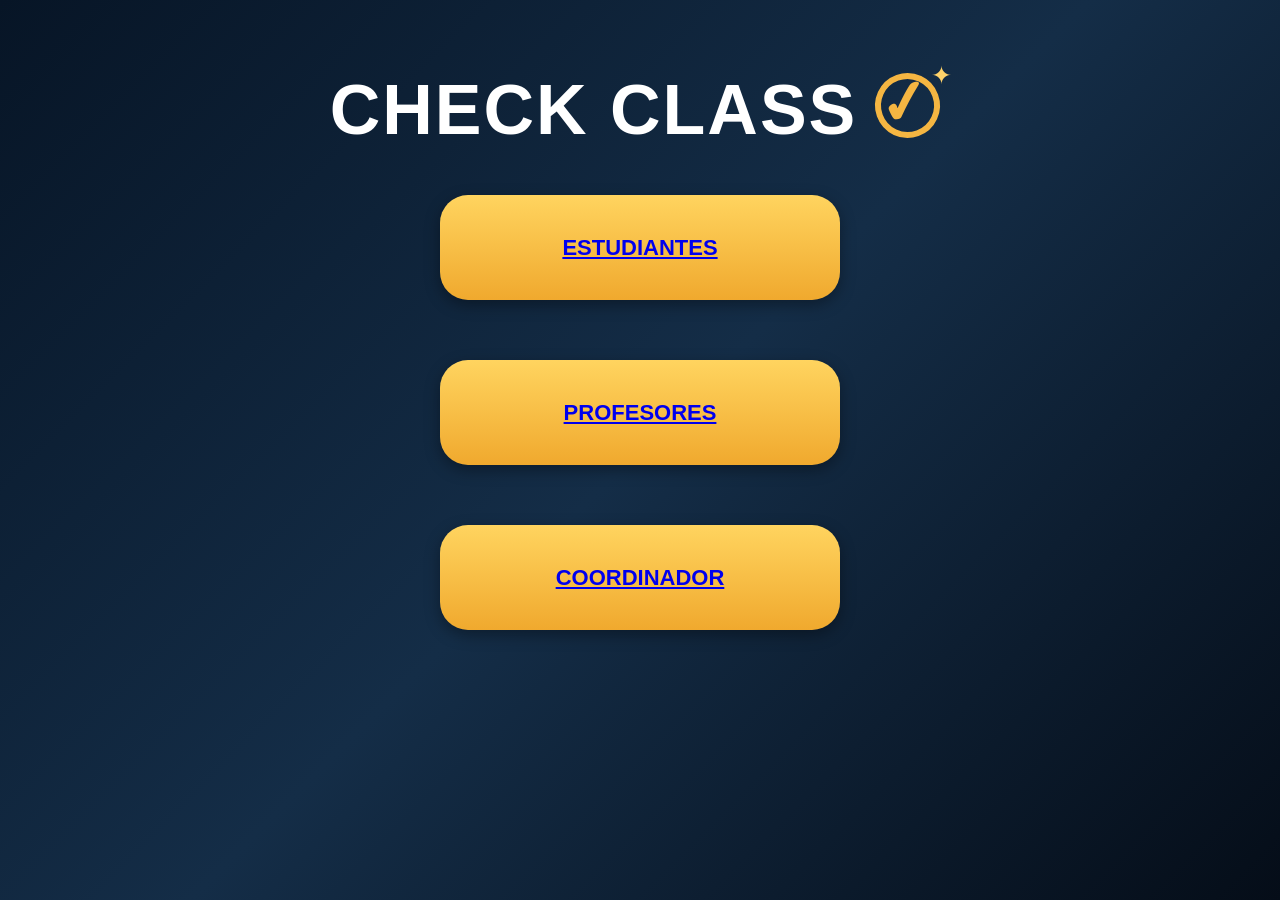
<file: index.html>
<!DOCTYPE html>
<html lang="es">

<head>
    <meta charset="UTF-8">
    <meta name="viewport" content="width=device-width, initial-scale=1.0">

    <title>CHECK CLASS</title>

    <link rel="stylesheet" href="style.css">
</head>

<body>

    <div class="pagina">

        <!-- TÍTULO -->
        <div class="encabezado">

            <h1 class="titulo">
                CHECK CLASS
            </h1>

            <!-- LOGO -->
            <div class="logo">

                <div class="circulo"></div>

                <div class="check">
                    ✓
                </div>

                <div class="estrella">
                    ✦
                </div>

            </div>

        </div>


        <!-- BOTONES -->
        <div class="botones">

            <button class="boton">
                <a href="ESTUDIANTES/index.html">ESTUDIANTES</a>
            </button>

            <button class="boton">
                <a href="PROFESORES/index.html">PROFESORES</a>
            </button>

            <button class="boton">
                <a href="COORDINADOR/index.html">COORDINADOR</a>
            </button>

        </div>

    </div>

</body>

</html>
</file>
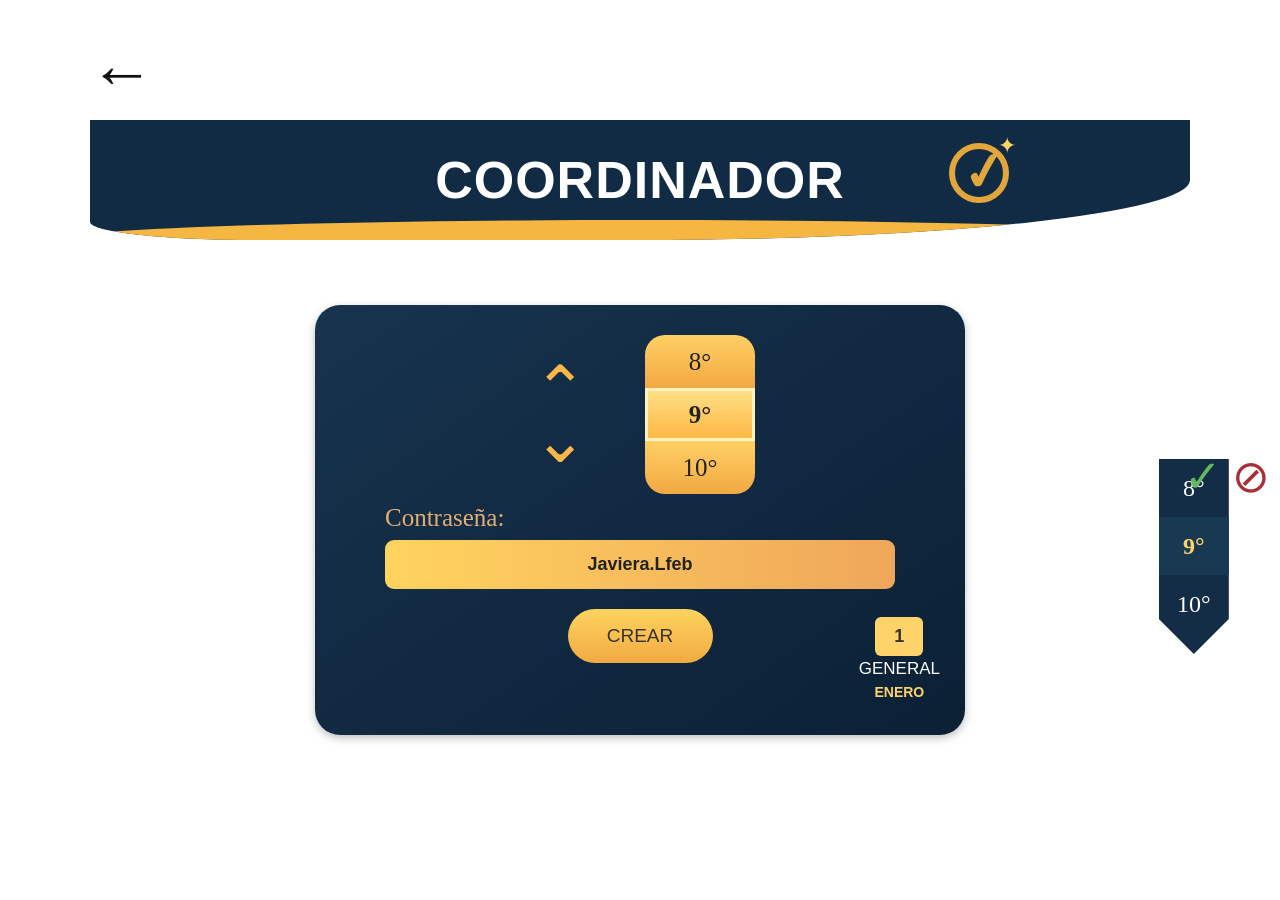
<file: COORDINADOR/index.html>
<!DOCTYPE html>
<html lang="es">
<head>
    <meta charset="UTF-8">
    <meta name="viewport" content="width=device-width, initial-scale=1.0">
    <title>Coordinador</title>

    <style>

        * {
            margin: 0;
            padding: 0;
            box-sizing: border-box;
        }

        body {
            background: white;
            font-family: Georgia, "Times New Roman", serif;
        }

        .pagina {
            width: 100%;
            min-height: 100vh;
            position: relative;
            padding: 35px 7%;
        }

        /* =========================
           FLECHA VOLVER
        ========================= */

        .volver {
            background: none;
            border: none;
            font-size: 65px;
            font-weight: bold;
            cursor: pointer;
            color: #111;
            margin-bottom: 10px;
        }


        /* =========================
           ENCABEZADO
        ========================= */

        .encabezado {
            height: 120px;
            background: #112b44;
            position: relative;

            display: flex;
            align-items: center;
            justify-content: center;

            margin-bottom: 65px;

            border-radius: 0 0 50% 15%;

            overflow: hidden;
        }

        .encabezado::after {
            content: "";
            position: absolute;

            width: 110%;
            height: 45px;

            background: #f5b642;

            bottom: -25px;
            left: -5%;

            border-radius: 50%;
        }

        .encabezado h1 {
            color: white;

            font-family: Arial, sans-serif;
            font-size: 52px;
            font-weight: bold;

            letter-spacing: 1px;

            position: relative;
            z-index: 2;
        }


        /* =========================
           LOGO MEJORADO
        ========================= */

        .logo {
            position: absolute;

            right: 16%;
            top: 18px;

            width: 75px;
            height: 75px;

            z-index: 5;
        }

        .logo-circulo {
            position: absolute;

            width: 60px;
            height: 60px;

            border: 6px solid #e2a63d;
            border-radius: 50%;

            right: 5px;
            top: 5px;
        }

        .logo-check {
            position: absolute;

            color: #e2a63d;

            font-family: Arial, sans-serif;

            font-size: 52px;
            font-weight: bold;

            right: 8px;
            top: 4px;

            transform: rotate(-8deg);
        }

        .logo-estrella {
            position: absolute;

            color: #ffd36a;

            font-size: 22px;

            right: -2px;
            top: -5px;
        }


        /* =========================
           TARJETA PRINCIPAL
        ========================= */

        .tarjeta {
            width: 650px;
            height: 430px;

            margin: auto;

            position: relative;

            background: linear-gradient(
                145deg,
                #17334e,
                #0b2035
            );

            border-radius: 25px;

            padding: 30px 70px;

            box-shadow: 0 3px 8px rgba(0,0,0,.25);
        }


        /* =========================
           PARTE SUPERIOR
        ========================= */

        .parte-superior {
            display: flex;
            justify-content: center;
            align-items: center;

            gap: 50px;

            margin-bottom: 10px;
        }


        /* =========================
           FLECHAS
        ========================= */

        .flechas {
            display: flex;
            flex-direction: column;
        }

        .flechas button {
            width: 70px;
            height: 50px;

            background: transparent;
            border: none;

            color: #ffb847;

            font-size: 65px;

            cursor: pointer;

            line-height: 35px;
        }

        .flechas button:hover {
            transform: scale(1.1);
        }


        /* =========================
           GRADOS
        ========================= */

        .grados {
            width: 110px;

            overflow: hidden;

            border-radius: 20px;
        }

        .grados button {
            display: block;

            width: 100%;
            height: 53px;

            border: none;

            background: linear-gradient(
                #ffd064,
                #f1a842
            );

            color: #222;

            font-family: Georgia, serif;

            font-size: 25px;

            cursor: pointer;
        }

        .grados button:hover {
            filter: brightness(1.1);
        }

        .grados button.activo {
            background: linear-gradient(
                #ffe18a,
                #ffb642
            );

            font-weight: bold;

            box-shadow: inset 0 0 0 3px #fff2bf;
        }


        /* =========================
           CONTRASEÑA
        ========================= */

        .tarjeta label {
            display: block;

            color: #e3ae72;

            font-size: 25px;

            margin: 5px 0 8px;
        }

        .tarjeta input {
            width: 100%;
            height: 49px;

            border: none;
            outline: none;

            border-radius: 9px;

            background: linear-gradient(
                90deg,
                #ffd45e,
                #efa65a
            );

            color: #222;

            text-align: center;

            font-family: Arial, sans-serif;

            font-size: 18px;
            font-weight: bold;
        }


        /* =========================
           BOTÓN CREAR
        ========================= */

        .crear {
            display: block;

            margin: 20px auto;

            width: 145px;
            height: 54px;

            border: none;

            border-radius: 30px;

            background: linear-gradient(
                #ffd45e,
                #f1aa43
            );

            color: #3b332b;

            font-family: Arial, sans-serif;

            font-size: 19px;

            cursor: pointer;
        }

        .crear:hover {
            transform: scale(1.05);
        }

        .crear:active {
            transform: scale(.95);
        }


        /* =========================
           GENERAL / MESES
        ========================= */

        .general {
            position: absolute;

            right: 25px;
            bottom: 35px;

            text-align: center;

            font-family: Arial, sans-serif;
        }

        .numero {
            width: 48px;
            height: 39px;

            display: flex;
            align-items: center;
            justify-content: center;

            margin: auto;

            border-radius: 6px;

            background: #ffd36a;

            color: #333;

            font-size: 18px;
            font-weight: bold;

            cursor: pointer;
        }

        .general p {
            color: white;

            font-size: 17px;

            margin-top: 3px;

            cursor: pointer;
        }

        .mes {
            color: #ffd36a;

            font-size: 14px;

            margin-top: 5px;

            font-weight: bold;

            cursor: pointer;
        }


        /* =========================
           SELECTOR LATERAL
        ========================= */

        .selector {
            position: absolute;

            right: 4%;
            top: 51%;

            width: 70px;
            height: 195px;

            background: #142d47;

            text-align: center;

            clip-path: polygon(
                0 0,
                100% 0,
                100% 82%,
                50% 100%,
                0 82%
            );

            overflow: hidden;
        }

        .nivel {
            height: 58px;

            display: flex;
            align-items: center;
            justify-content: center;

            color: white;

            font-size: 24px;

            cursor: pointer;
        }

        .nivel:hover {
            background: #234764;
        }

        .nivel.activo {
            color: #ffd36a;
            background: #193953;
            font-weight: bold;
        }


        /* =========================
           BOTONES VERDE Y ROJO
        ========================= */

        .estados {
            position: absolute;

            right: 0.8%;
            top: 50%;

            display: flex;

            gap: 10px;
        }

        .estados button {
            background: transparent;
            border: none;

            font-family: Arial, sans-serif;

            font-size: 45px;

            cursor: pointer;
        }

        .correcto {
            color: #63b861;
        }

        .prohibido {
            color: #a72f37;
        }


        /* =========================
           MENÚ DE MESES
        ========================= */

        .menu-meses {
            position: absolute;

            right: 20px;
            bottom: 85px;

            width: 145px;

            background: #142d47;

            border-radius: 15px;

            padding: 8px;

            display: none;

            box-shadow: 0 4px 15px rgba(0,0,0,.4);

            z-index: 20;
        }

        .menu-meses.mostrar {
            display: block;
        }

        .mes-opcion {
            width: 100%;

            padding: 9px;

            border: none;

            border-radius: 8px;

            background: transparent;

            color: white;

            font-size: 15px;

            cursor: pointer;
        }

        .mes-opcion:hover {
            background: #234764;
        }

        .mes-opcion.activo {
            background: #f5b642;
            color: #222;
            font-weight: bold;
        }


        /* =========================
           MENSAJE
        ========================= */

        .mensaje {
            position: fixed;

            left: 50%;
            bottom: 25px;

            transform: translateX(-50%);

            background: #112b44;

            color: white;

            padding: 12px 25px;

            border-radius: 25px;

            font-family: Arial, sans-serif;

            display: none;

            z-index: 100;
        }

        .mensaje.mostrar {
            display: block;
        }


        /* =========================
           RESPONSIVE
        ========================= */

        @media (max-width: 850px) {

            .tarjeta {
                width: 90%;
            }

            .selector,
            .estados {
                display: none;
            }

            .encabezado h1 {
                font-size: 38px;
            }

            .logo {
                right: 8%;
            }
        }


        @media (max-width: 600px) {

            .pagina {
                padding: 20px;
            }

            .encabezado {
                height: 100px;
            }

            .encabezado h1 {
                font-size: 28px;
            }

            .tarjeta {
                width: 100%;
                padding: 25px;
            }

            .parte-superior {
                gap: 20px;
            }

            .menu-meses {
                right: 10px;
            }
        }

    </style>
</head>


<body>

    <div class="pagina">

        <!-- =========================
             FLECHA VOLVER
        ========================= -->

        <button class="volver" onclick="volver()">
            ←
        </button>


        <!-- =========================
             ENCABEZADO
        ========================= -->

        <div class="encabezado">

            <h1>
                COORDINADOR
            </h1>

            <div class="logo">

                <div class="logo-circulo"></div>

                <div class="logo-check">
                    ✓
                </div>

                <div class="logo-estrella">
                    ✦
                </div>

            </div>

        </div>


        <!-- =========================
             TARJETA
        ========================= -->

        <div class="tarjeta">


            <!-- FLECHAS Y GRADOS -->

            <div class="parte-superior">

                <div class="flechas">

                    <!-- SUBIR GRADO -->
                    <button onclick="gradoAnterior()">
                        ⌃
                    </button>

                    <!-- BAJAR GRADO -->
                    <button onclick="gradoSiguiente()">
                        ⌄
                    </button>

                </div>


                <!-- GRADOS VISIBLES -->

                <div class="grados">

                    <button
                        id="gradoArriba"
                        onclick="seleccionarGrado(8)"
                    >
                        8°
                    </button>

                    <button
                        id="gradoActual"
                        onclick="seleccionarGrado(9)"
                        class="activo"
                    >
                        9°
                    </button>

                    <button
                        id="gradoAbajo"
                        onclick="seleccionarGrado(10)"
                    >
                        10°
                    </button>

                </div>

            </div>


            <!-- =========================
                 CONTRASEÑA
            ========================= -->

            <label for="password">
                Contraseña:
            </label>

            <input
                id="password"
                type="text"
                value="Javiera.Lfeb"
            >


            <!-- =========================
                 CREAR
            ========================= -->

            <button
                class="crear"
                onclick="crear()"
            >
                CREAR
            </button>


            <!-- =========================
                 GENERAL
            ========================= -->

            <div
                class="general"
                onclick="mostrarMeses()"
            >

                <div
                    class="numero"
                    id="numeroMes"
                >
                    1
                </div>

                <p>
                    GENERAL
                </p>

                <div
                    class="mes"
                    id="nombreMes"
                >
                    ENERO
                </div>

            </div>


            <!-- MENÚ DE MESES -->

            <div
                class="menu-meses"
                id="menuMeses"
            >

                <button class="mes-opcion" onclick="seleccionarMes(0)">
                    ENERO
                </button>

                <button class="mes-opcion" onclick="seleccionarMes(1)">
                    FEBRERO
                </button>

                <button class="mes-opcion" onclick="seleccionarMes(2)">
                    MARZO
                </button>

                <button class="mes-opcion" onclick="seleccionarMes(3)">
                    ABRIL
                </button>

                <button class="mes-opcion" onclick="seleccionarMes(4)">
                    MAYO
                </button>

                <button class="mes-opcion" onclick="seleccionarMes(5)">
                    JUNIO
                </button>

                <button class="mes-opcion" onclick="seleccionarMes(6)">
                    JULIO
                </button>

                <button class="mes-opcion" onclick="seleccionarMes(7)">
                    AGOSTO
                </button>

                <button class="mes-opcion" onclick="seleccionarMes(8)">
                    SEPTIEMBRE
                </button>

                <button class="mes-opcion" onclick="seleccionarMes(9)">
                    OCTUBRE
                </button>

                <button class="mes-opcion" onclick="seleccionarMes(10)">
                    NOVIEMBRE
                </button>

                <button class="mes-opcion" onclick="seleccionarMes(11)">
                    DICIEMBRE
                </button>

            </div>

        </div>


        <!-- =========================
             SELECTOR LATERAL
        ========================= -->

        <div class="selector">

            <div
                class="nivel"
                id="nivel8"
                onclick="seleccionarGrado(8)"
            >
                8°
            </div>

            <div
                class="nivel activo"
                id="nivel9"
                onclick="seleccionarGrado(9)"
            >
                9°
            </div>

            <div
                class="nivel"
                id="nivel10"
                onclick="seleccionarGrado(10)"
            >
                10°
            </div>

        </div>


        <!-- =========================
             BOTONES
        ========================= -->

        <div class="estados">

            <button
                class="correcto"
                onclick="aceptar()"
            >
                ✓
            </button>

            <button
                class="prohibido"
                onclick="cancelar()"
            >
                ⊘
            </button>

        </div>


        <!-- MENSAJE -->

        <div
            class="mensaje"
            id="mensaje"
        >
        </div>

    </div>


    <!-- =========================
         JAVASCRIPT
    ========================= -->

    <script>

        /* =========================
           DATOS
        ========================= */

        const grados = [6, 7, 8, 9, 10, 11];

        const meses = [
            "ENERO",
            "FEBRERO",
            "MARZO",
            "ABRIL",
            "MAYO",
            "JUNIO",
            "JULIO",
            "AGOSTO",
            "SEPTIEMBRE",
            "OCTUBRE",
            "NOVIEMBRE",
            "DICIEMBRE"
        ];

        let gradoSeleccionado = 9;

        let mesSeleccionado = 0;


        /* =========================
           CAMBIAR GRADO
        ========================= */

        function actualizarGrado() {

            const posicion =
                grados.indexOf(gradoSeleccionado);


            let arriba;

            let abajo;


            if (posicion === 0) {

                arriba = grados[0];

            } else {

                arriba = grados[posicion - 1];

            }


            if (posicion === grados.length - 1) {

                abajo = grados[grados.length - 1];

            } else {

                abajo = grados[posicion + 1];

            }


            document.getElementById(
                "gradoArriba"
            ).textContent = arriba + "°";


            document.getElementById(
                "gradoActual"
            ).textContent =
                gradoSeleccionado + "°";


            document.getElementById(
                "gradoAbajo"
            ).textContent = abajo + "°";


            document.getElementById(
                "gradoArriba"
            ).onclick =
                function () {
                    seleccionarGrado(arriba);
                };


            document.getElementById(
                "gradoActual"
            ).onclick =
                function () {
                    seleccionarGrado(gradoSeleccionado);
                };


            document.getElementById(
                "gradoAbajo"
            ).onclick =
                function () {
                    seleccionarGrado(abajo);
                };


            /* Selector lateral */

            const nivel8 =
                document.getElementById("nivel8");

            const nivel9 =
                document.getElementById("nivel9");

            const nivel10 =
                document.getElementById("nivel10");


            nivel8.textContent =
                gradoSeleccionado === 6 ||
                gradoSeleccionado === 7 ||
                gradoSeleccionado === 8
                    ? gradoSeleccionado + "°"
                    : arriba + "°";


            nivel9.textContent =
                gradoSeleccionado + "°";


            nivel10.textContent =
                abajo + "°";


            nivel8.classList.remove("activo");
            nivel9.classList.remove("activo");
            nivel10.classList.remove("activo");


            if (gradoSeleccionado === 6 ||
                gradoSeleccionado === 7 ||
                gradoSeleccionado === 8) {

                nivel8.classList.add("activo");

            } else {

                nivel9.classList.add("activo");

            }

        }


        function gradoAnterior() {

            const posicion =
                grados.indexOf(gradoSeleccionado);


            if (posicion > 0) {

                gradoSeleccionado =
                    grados[posicion - 1];

                actualizarGrado();

            }

        }


        function gradoSiguiente() {

            const posicion =
                grados.indexOf(gradoSeleccionado);


            if (posicion < grados.length - 1) {

                gradoSeleccionado =
                    grados[posicion + 1];

                actualizarGrado();

            }

        }


        function seleccionarGrado(grado) {

            gradoSeleccionado = grado;

            actualizarGrado();

            mostrarMensaje(
                "Grado seleccionado: " +
                grado + "°"
            );

        }


        /* =========================
           MESES
        ========================= */

        function actualizarMes() {

            document.getElementById(
                "numeroMes"
            ).textContent =
                mesSeleccionado + 1;


            document.getElementById(
                "nombreMes"
            ).textContent =
                meses[mesSeleccionado];


            const botones =
                document.querySelectorAll(
                    ".mes-opcion"
                );


            botones.forEach(
                function(boton, indice) {

                    boton.classList.remove(
                        "activo"
                    );

                    if (
                        indice ===
                        mesSeleccionado
                    ) {

                        boton.classList.add(
                            "activo"
                        );

                    }

                }
            );

        }


        function mostrarMeses() {

            const menu =
                document.getElementById(
                    "menuMeses"
                );

            menu.classList.toggle(
                "mostrar"
            );

        }


        function seleccionarMes(indice) {

            mesSeleccionado = indice;

            actualizarMes();

            document.getElementById(
                "menuMeses"
            ).classList.remove(
                "mostrar"
            );

            mostrarMensaje(
                "Mes seleccionado: " +
                meses[indice]
            );

        }


        /* =========================
           CREAR
        ========================= */

        function crear() {

            const password =
                document.getElementById(
                    "password"
                ).value;


            mostrarMensaje(
                "Creado: " +
                gradoSeleccionado +
                "° - " +
                meses[mesSeleccionado]
            );

        }


        /* =========================
           BOTÓN VERDE
        ========================= */

        function aceptar() {

            mostrarMensaje(
                "✓ Selección aceptada"
            );

        }


        /* =========================
           BOTÓN ROJO
        ========================= */

        function cancelar() {

            mostrarMensaje(
                "⊘ Selección cancelada"
            );

        }


        /* =========================
           VOLVER
        ========================= */

        function volver() {

            mostrarMensaje(
                "Volviendo..."
            );

        }


        /* =========================
           MENSAJES
        ========================= */

        function mostrarMensaje(texto) {

            const mensaje =
                document.getElementById(
                    "mensaje"
                );


            mensaje.textContent = texto;

            mensaje.classList.add(
                "mostrar"
            );


            setTimeout(
                function() {

                    mensaje.classList.remove(
                        "mostrar"
                    );

                },
                2000
            );

        }


        /* =========================
           INICIO
        ========================= */

        actualizarGrado();

        actualizarMes();


    </script>

</body>
</html>
</file>
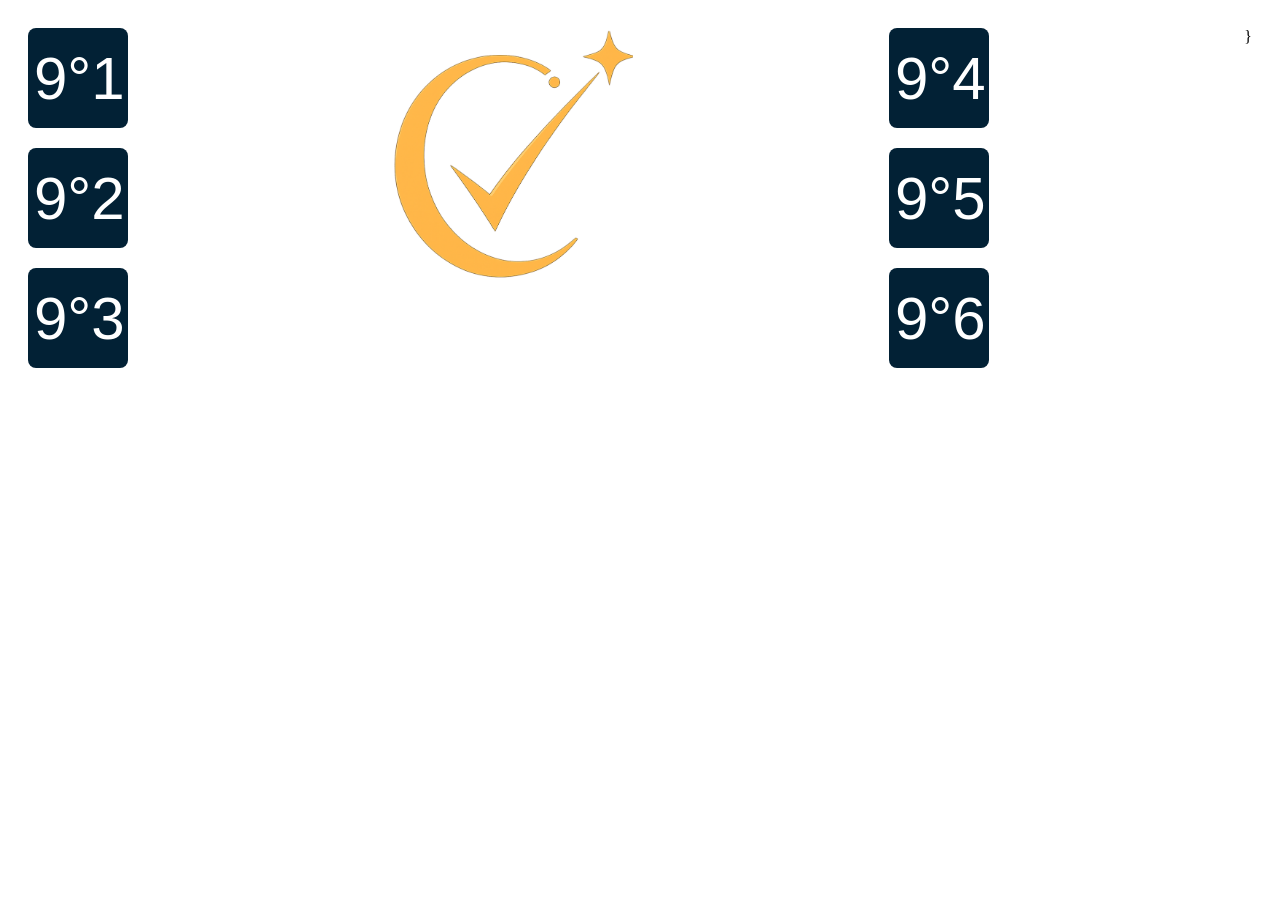
<file: ESTUDIANTES/index.html>
<!DOCTYPE html>
<html lang="en">
<head>
    <meta charset="UTF-8">
    <meta name="viewport" content="width=device-width, initial-scale=1.0">
    <title>Document</title>
    <link rel="stylesheet" href="styles.css">
</head>
<body>
    <!DOCTYPE html>
<html lang="es">
<head>
  <meta charset="UTF-8">
  <meta name="viewport" content="width=device-width, initial-scale=1.0">
  <title>ESTUDIANTES</title>

  <link rel="stylesheet" href="styles.css">
</head>

<body>

  <div class="contenedor">

    <div class="izquierda">
      <button class="boton-principal1">9°1</button>
      <button class="boton-principal1">9°2</button>
      <button class="boton-principal1">9°3</button>
    </div>
<img class="imagen-centro" src="logo.png" alt="Imagen de estudiantes">
    <div class="derecha">
      <button class="boton-principal">9°4</button>
      <button class="boton-principal">9°5</button>
      <button class="boton-principal">9°6</button>
    </div>
}
  </div>


</body>
</html>
</body>
</html>
</file>
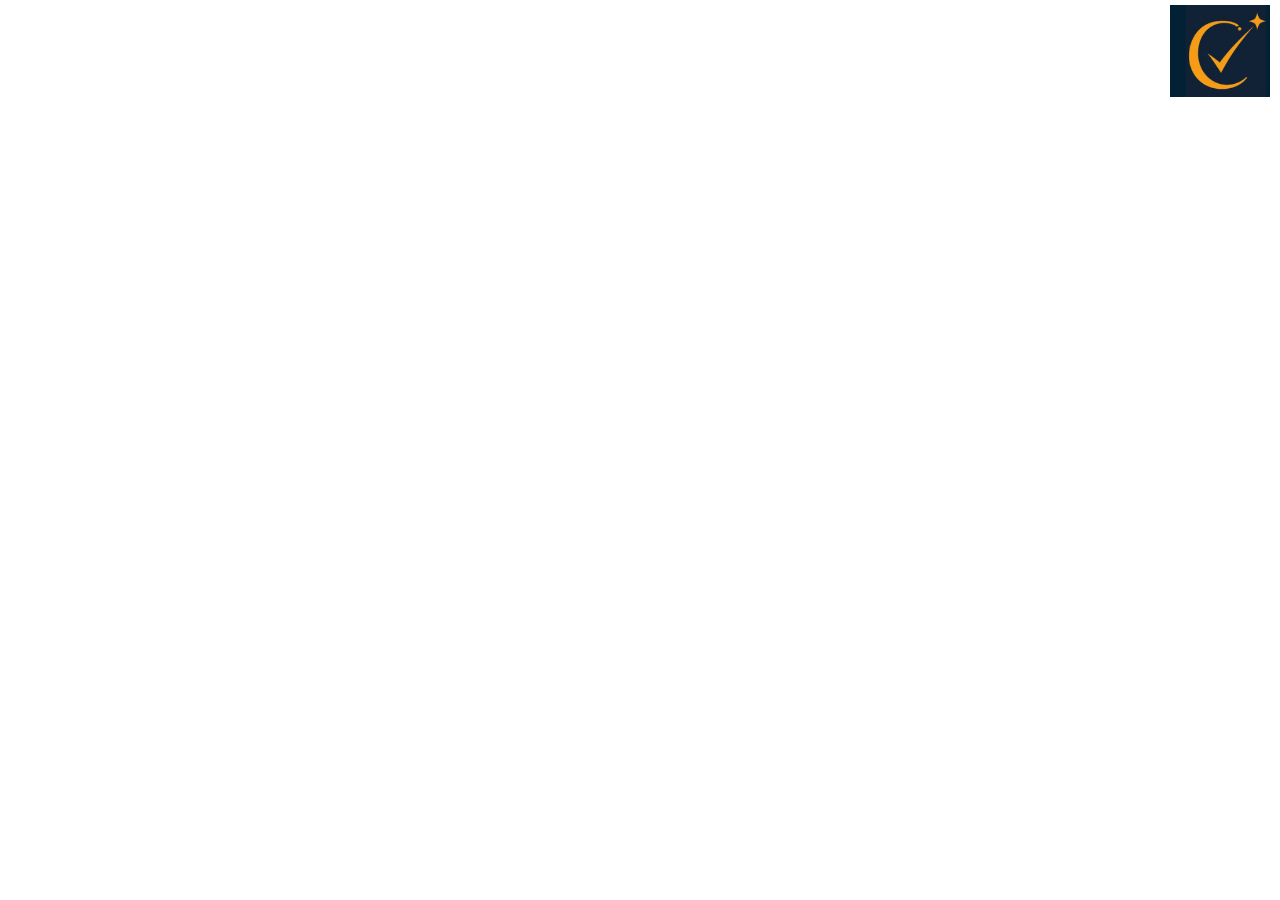
<file: linea de arriba/index.html>
<!DOCTYPE html>
<html lang="es">
<head>
    <meta charset="UTF-8">
    <meta name="viewport" content="width=device-width, initial-scale=1.0">
    <title>imagen del logo</title>
    <link rel="stylesheet" href="styles.css">
</head>
<body>
    <img src="logo 2.png" alt="Imagen del logo" class="logo">
</body>
</html>
</file>
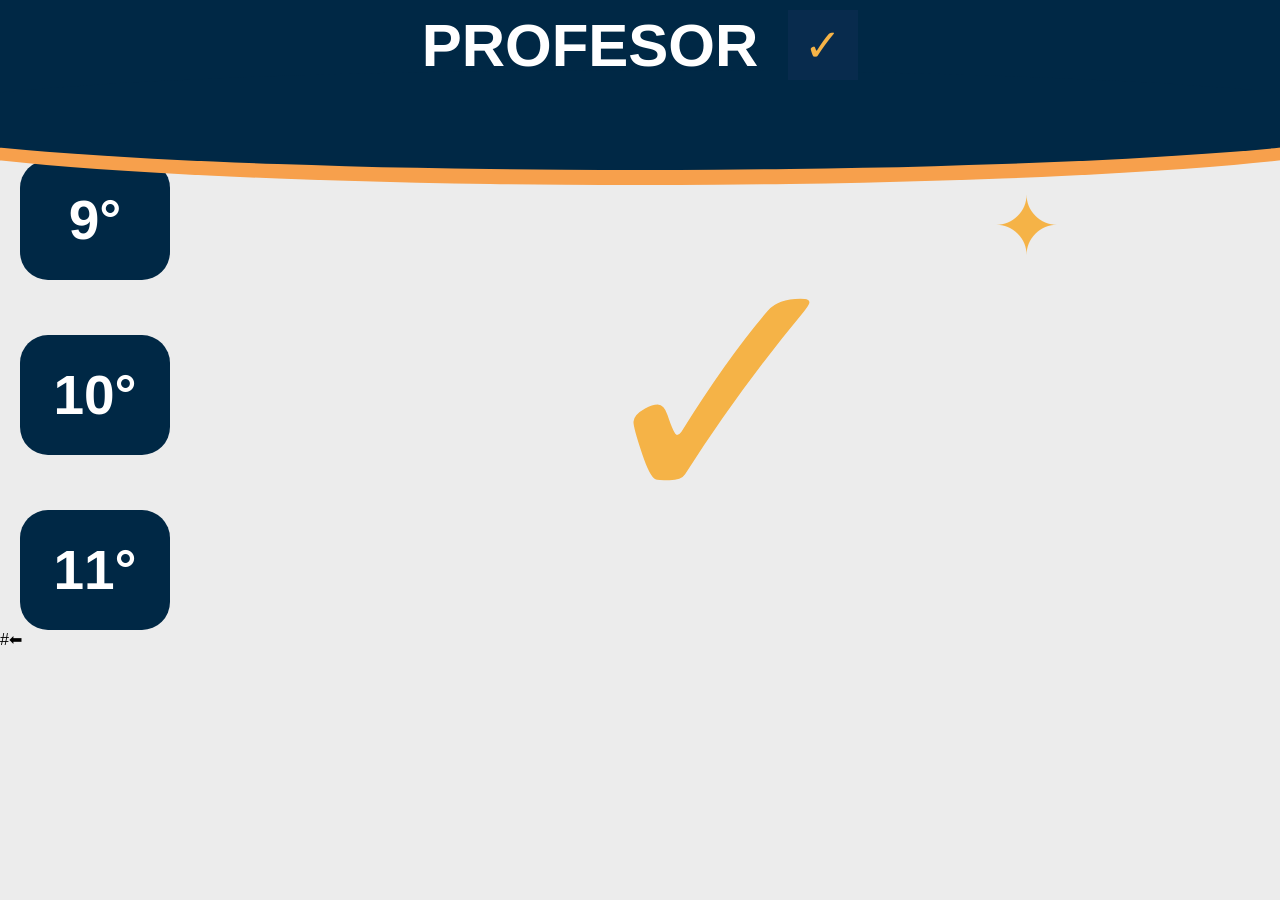
<file: PROFESORES/index.html>
<!DOCTYPE html>
<html lang="en">
<head>
    <meta charset="UTF-8">
    <meta name="viewport" content="width=device-width, initial-scale=1.0">
    <title>Document</title>
    <link rel="stylesheet" href="styles.css">
</head>
<body>

<header class="encabezado">
    <div class="titulo-area">
        <h1>PROFESOR</h1>
        <div class="logo-superior">✓</div>
    </div>
</header>

<main class="contenido">

    <div class="menu-grados">
        <button class="grado-btn">9°</button>
        <button class="grado-btn">10°</button>
        <button class="grado-btn">11°</button>
    </div>

    <div class="logo-central">
        <div class="circulo-check">✓</div>
        <div class="estrella">✦</div>
    </div>

</main>

#⬅</a>

</body>

</html>
</file>
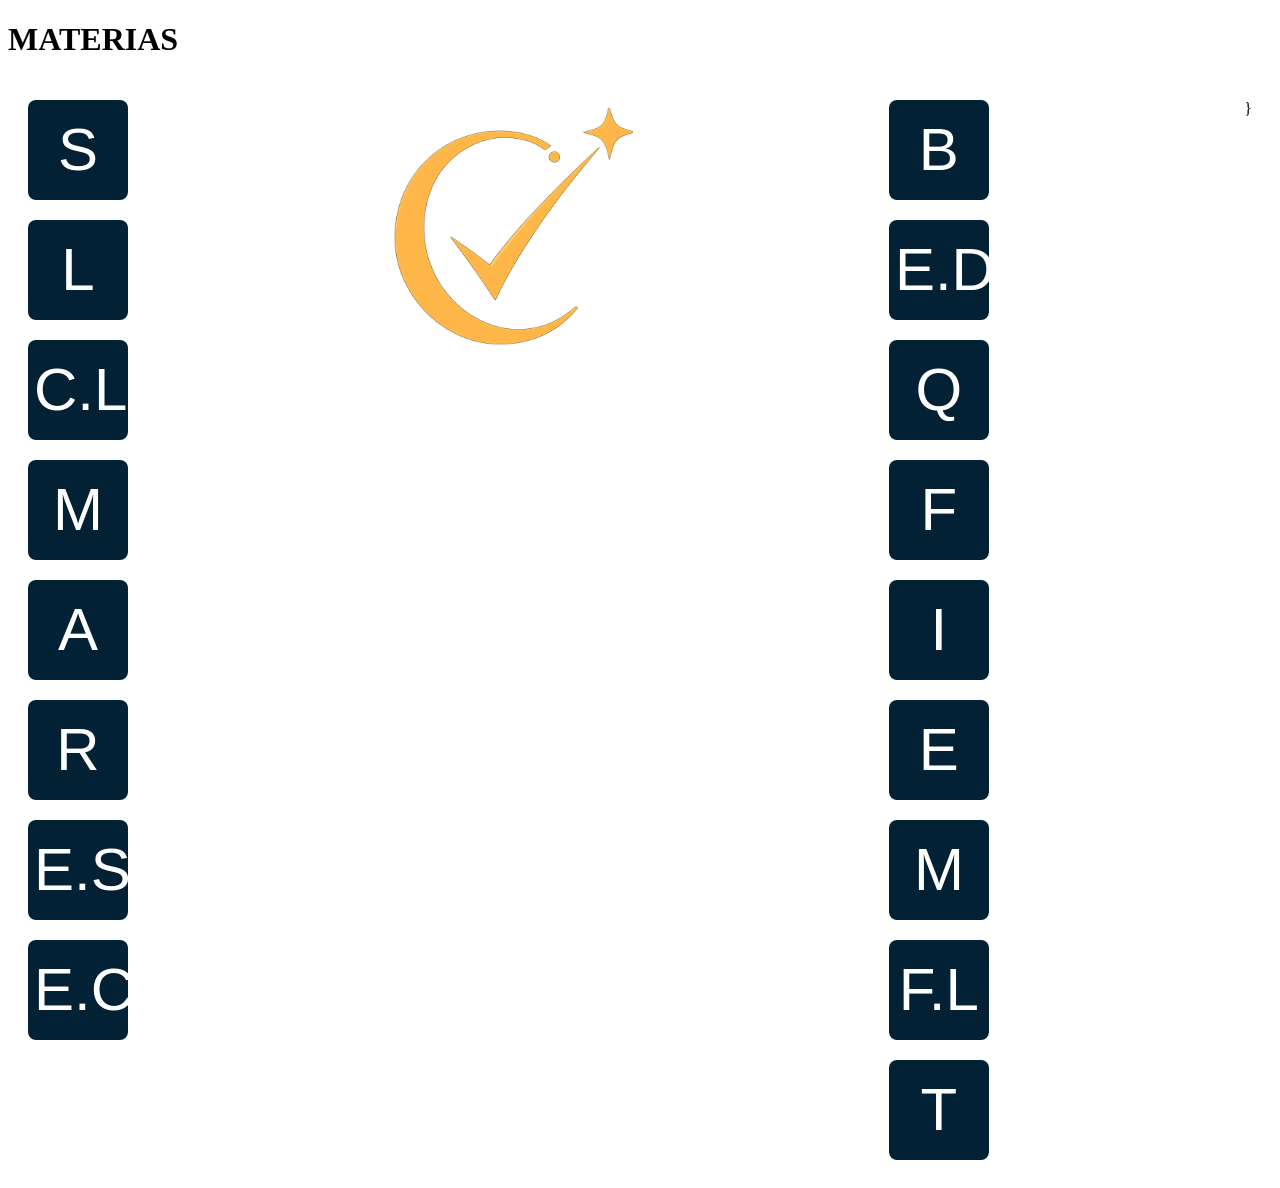
<file: ESTUDIANTES/materias.html>
<!DOCTYPE html>
<html lang="es">
<head>
  <meta charset="UTF-8">
  <meta name="viewport" content="width=device-width, initial-scale=1.0">
  <title>materias</title>

  <link rel="stylesheet" href="materias.css">
</head>

<body>
<header class="top-bar">
        <h1>MATERIAS</h1>
  <div class="contenedor">

    <div class="izquierda">
      <button class="boton-principal1">S</button>
      <button class="boton-principal1">L</button>
      <button class="boton-principal1">C.L</button>
      <button class="boton-principal1">M</button>
      <button class="boton-principal1">A</button>
      <button class="boton-principal1">R</button>
      <button class="boton-principal1">E.S</button>
      <button class="boton-principal1">E.C</button>
    </div>
<img class="imagen-centro" src="logo.png" alt="Imagen de estudiantes">
    <div class="derecha">
      <button class="boton-principal">B</button>
      <button class="boton-principal">E.D</button>
      <button class="boton-principal">Q</button>
      <button class="boton-principal">F</button>
      <button class="boton-principal">I</button>
      <button class="boton-principal1">E</button>
      <button class="boton-principal1">M</button>
      <button class="boton-principal1">F.L</button>
      <button class="boton-principal1">T</Tarea:cr></button>
    </div>
}
  </div>


</body>
</html>
</body>
</html>
</file>
<file: style.css>
* {
    margin: 0;
    padding: 0;
    box-sizing: border-box;
}

body {
    min-height: 100vh;

    font-family: Arial, sans-serif;

    background: linear-gradient(
        135deg,
        #071526,
        #142d47,
        #050d18
    );

    color: white;
}


/* =========================
   PÁGINA
========================= */

.pagina {
    min-height: 100vh;

    display: flex;
    flex-direction: column;
    align-items: center;

    padding-top: 70px;
}


/* =========================
   TÍTULO
========================= */

.encabezado {
    display: flex;
    align-items: center;

    gap: 18px;

    margin-bottom: 45px;
}

.titulo {
    font-size: 70px;

    font-weight: bold;

    letter-spacing: 2px;
}


/* =========================
   LOGO
========================= */

.logo {
    position: relative;

    width: 75px;
    height: 75px;
}

.circulo {
    position: absolute;

    width: 65px;
    height: 65px;

    border: 6px solid #f5b642;

    border-radius: 50%;

    transform: rotate(-20deg);
}

.check {
    position: absolute;

    top: -5px;
    left: 4px;

    color: #f5b642;

    font-size: 60px;

    font-weight: bold;

    transform: rotate(-8deg);
}

.estrella {
    position: absolute;

    top: -12px;
    right: -2px;

    color: #ffd36a;

    font-size: 25px;
}


/* =========================
   BOTONES
========================= */

.botones {
    width: 400px;

    display: flex;
    flex-direction: column;

    gap: 60px;
}

.boton {
    width: 100%;
    height: 105px;

    border: none;

    border-radius: 28px;

    background: linear-gradient(
        180deg,
        #ffd45f,
        #f0a92e
    );

    color: white;

    font-size: 22px;

    font-weight: bold;

    cursor: pointer;

    box-shadow:
        0 5px 15px rgba(0, 0, 0, .35);
}


/* =========================
   EFECTO VISUAL
========================= */

.boton:hover {
    filter: brightness(1.08);
}


/* =========================
   CELULAR
========================= */

@media (max-width: 600px) {

    .pagina {
        padding-top: 45px;
    }

    .titulo {
        font-size: 40px;
    }

    .logo {
        width: 55px;
        height: 55px;
    }

    .circulo {
        width: 48px;
        height: 48px;

        border-width: 5px;
    }

    .check {
        font-size: 45px;
    }

    .estrella {
        font-size: 18px;
    }

    .botones {
        width: 85%;

        gap: 35px;
    }

    .boton {
        height: 85px;

        font-size: 19px;
    }
}
</file>
<file: ESTUDIANTES/styles.css>
.contenedor {
  display: flex;
  justify-content: space-between;
  width: 100%;
  padding: 20px;
  box-sizing: border-box;
}
.izquierda,
.derecha {
  display: flex;
  flex-direction: column;
  gap: 20px;
}
button {
  width: 100px;
  height: 100px;
  color: white;
  border: none;
  border-radius: 8px;
}
.boton-principal {
  background-color: #022135;
}
.boton-principal1 {
  background-color:#022135;
}
.imagen-centro {
  width: 250px;
  height: 250px;
  object-fit: cover;
}
button {
  font-size: 60px;
}
</file>
<file: linea de arriba/styles.css>
.logo {
    width: 100px;
    height: auto;
    position: absolute;
    top:5px;
    right:10px;
}
</file>
<file: PROFESORES/styles.css>
*{
    margin:0;
    padding:0;
    box-sizing:border-box;
    font-family:Arial, sans-serif;
}

body{
    background:#ececec;
    overflow:hidden;
}

/* HEADER */

.encabezado{
    height:120px; /* más pequeño */
    background:#002845;
    position:relative;
}

.encabezado::before{
    content:"";
    position:absolute;
    width:120%;
    height:110px;
    background:#f7a04c;
    left:-10%;
    bottom:-65px;
    border-radius:50%;
}

.encabezado::after{
    content:"";
    position:absolute;
    width:120%;
    height:100px;
    background:#002845;
    left:-10%;
    bottom:-50px;
    border-radius:50%;
}

.titulo-area{
    position:relative;
    z-index:10;
    display:flex;
    justify-content:center;
    align-items:center;
    gap:30px;
    padding-top:10px;
}

h1{
    color:white;
    font-size:60px;
    font-weight:900;
}

.logo-superior{
    width:70px;
    height:70px;
    background:#082b4d;
    color:#f5b347;
    font-size:45px;
    display:flex;
    justify-content:center;
    align-items:center;
}

/* CONTENIDO */

.contenido{
    display:flex;
    margin-top:40px;
}

/* BOTONES IZQUIERDA */

.menu-grados{
    margin-left:20px; /* pegados */
    display:flex;
    flex-direction:column;
    gap:55px;
}

.grado-btn{
    width:150px;
    height:120px;
    border:none;
    border-radius:28px;
    background:#002845;
    color:white;
    font-size:55px;
    font-weight:bold;
    cursor:pointer;
}

/* LOGO GRANDE */

.logo-central{
    flex:1;
    display:flex;
    justify-content:center;
    align-items:center;
    position:relative;
}

.circulo-check{
    font-size:340px;
    color:#f5b347;
}

.estrella{
    position:absolute;
    top:20px;
    right:220px;
    color:#f5b347;
    font-size:80px;
}

/* FLECHA */

.volver{
    position:fixed;
    left:20px;
    bottom:10px;
    text-decoration:none;
    color:black;
    font-size:55px;
}
</file>
<file: ESTUDIANTES/materias.css>
.contenedor {
  display: flex;
  justify-content: space-between;
  width: 100%;
  padding: 20px;
  box-sizing: border-box;
}
.izquierda,
.derecha {
  display: flex;
  flex-direction: column;
  gap: 20px;
}
button {
  width: 100px;
  height: 100px;
  color: white;
  border: none;
  border-radius: 8px;
}
.boton-principal {
  background-color: #022135;
}
.boton-principal1 {
  background-color:#022135;
}
.imagen-centro {
  width: 250px;
  height: 250px;
  top:34px;
}
button {
  font-size: 60px;
}
.hero::before{
    content:"";
    position:absolute;
    bottom:-70px;
    left:-5%;
    width:110%;
    height:170px;
    background:#002844;
    border-radius:50%;
    z-index:1;
}
.hero h1{
    z-index:2;
    font-size:5rem;
    font-weight:900;
    letter-spacing:2px;
}
</file>
